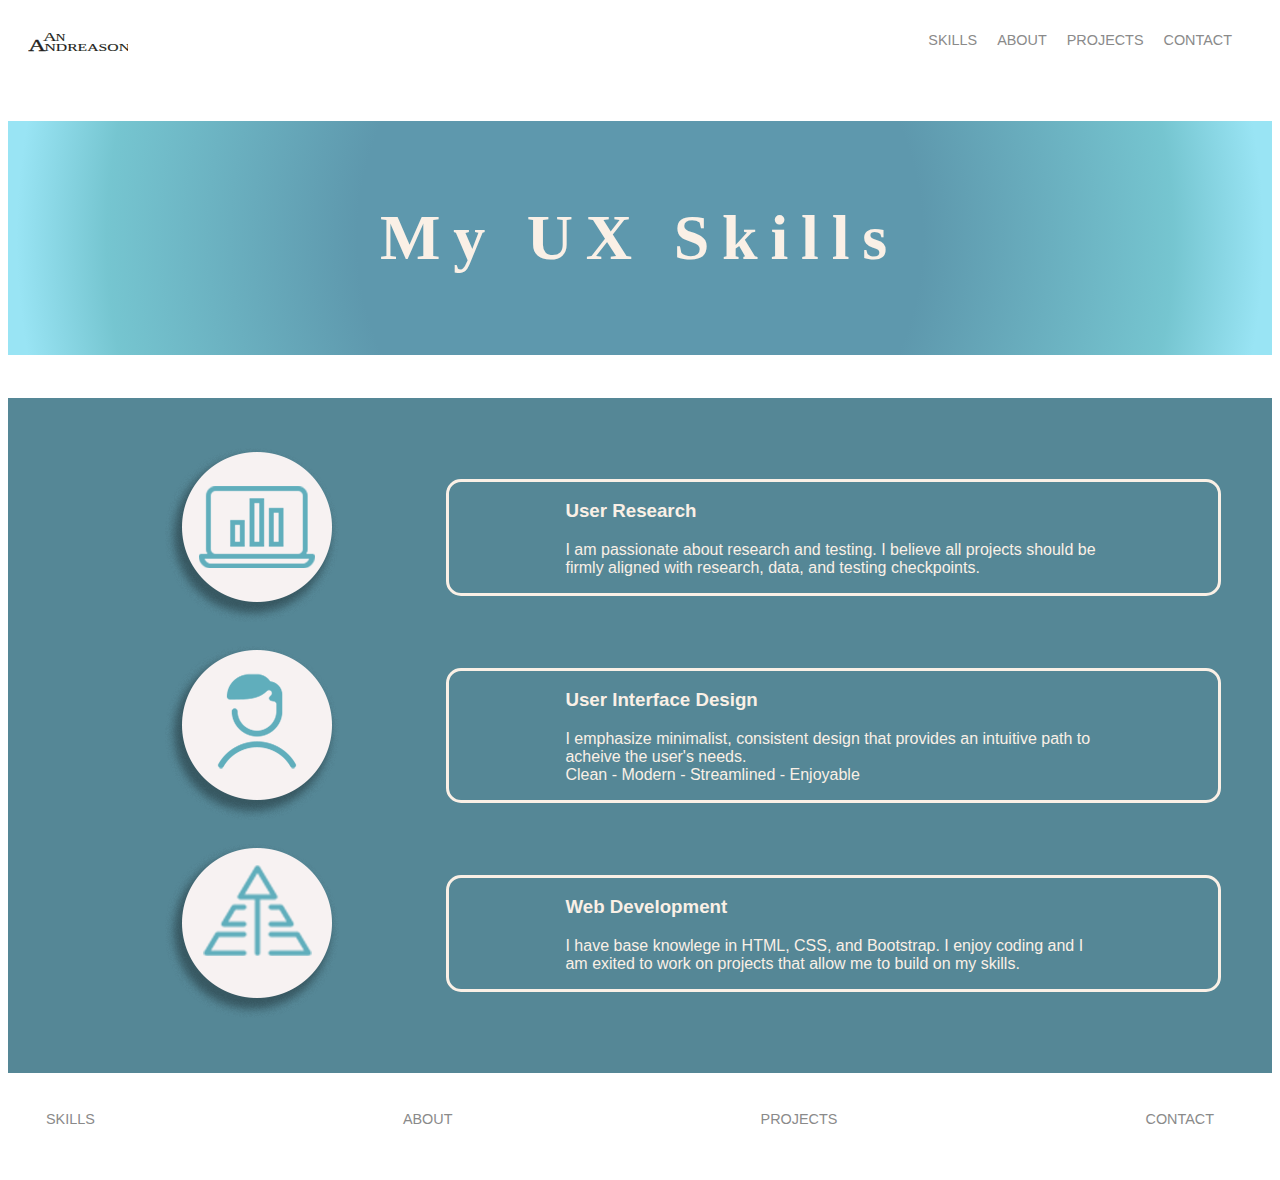
<file: skills.html>
<!DOCTYPE html>
<html lang="en">

<head>
    <meta charset='UFT-8'>
    <title>Skills Page</title>
    <link rel="stylesheet" href="css/style.css">

</head>

<body>
    <div class="nav-wrapper">
        <div class="left-side">
            <div class="brand">
                <a href="index.html">
                    <img src="images/Logo An.svg" width=100px height=60px alt="My Logo">
                </a>
            </div>
        </div>
        <div class="right-side">
            <div class="nav-link-wrapper">
                <a href="skills.html">Skills</a>
            </div>
            <div class="nav-link-wrapper">
                <a href="about.html">About</a>
            </div>
            <div class="nav-link-wrapper">
                <a href="work.html">Projects</a>
            </div>
            <div class="nav-link-wrapper">
                <a href="contact.html">Contact</a>
            </div>
        </div>
    </div>


    <!-- My Skills Section Constructed using CSS Grid  -->

    <section>
        <h1>My UX Skills</h1>
        <div class="mySkills-Grid-Container">
            <div class="skills-image">
                <img src="images/skills photos/laptop icon.png">
            </div>
            <div class="skills-content">
                <h3>User Research</h3>
                <p>I am passionate about research and testing. I believe all projects should be firmly aligned with
                    research, data, and testing checkpoints. </p>
            </div>
            <div class="skills-image">
                <img src="images/skills photos/guy icon.png">
            </div>
            <div class="skills-content">
                <h3>User Interface Design</h3>
                <p>I emphasize minimalist, consistent design that provides an intuitive path to acheive the user's needs.<br>
                Clean - Modern - Streamlined - Enjoyable</p>
            </div>
            <div class="skills-image">
                <img src="images/skills photos/arrow icon.png">
            </div>
            <div class="skills-content">
                <h3>Web Development</h3>
                <p>I have base knowlege in HTML, CSS, and Bootstrap.  I enjoy coding and I am exited to work on projects that allow me to build on my skills. </p>
            </div>
        </div>
    </section>
</div>
<div class="footer-wrapper">
    <div class="footer-link-wrapper">
        <a href="skills.html">Skills</a>
    </div>
    <div class="footer-link-wrapper">
        <a href="about.html">About</a>
    </div>
    <div class="footer-link-wrapper">
        <a href="work.html">Projects</a>
    </div>
    <div class="footer-link-wrapper">
        <a href="contact.html">Contact</a>
    </div>
</div>
</div>
</body>
</file>
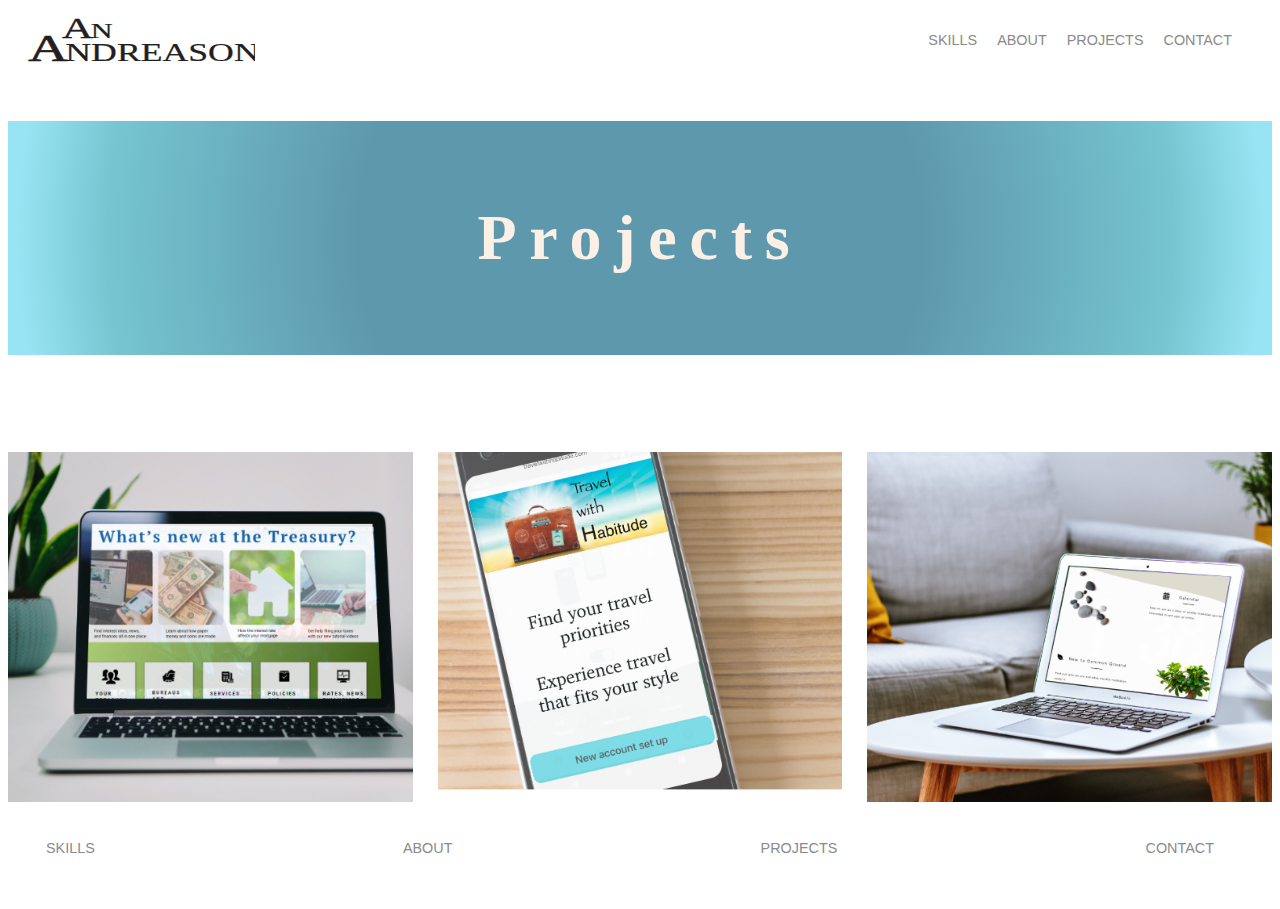
<file: work.html>
<!DOCTYPE html>
<html lang="en">

<head>
    <meta charset='UFT-8'>
    <title>Portfolio Homepage</title>
    <link rel="stylesheet" href="css/style.css">
</head>

<body>
    <div class="container">
        <div class="nav-wrapper">
            <div class="left-side">
                <div class="brand">
                    <img src="images/Logo An.svg" alt="">
                </div>
            </div>
            <div class="right-side">
                <div class="nav-link-wrapper">
                    <a href="skills.html">Skills</a>
                </div>
                <div class="nav-link-wrapper">
                    <a href="about.html">About</a>
                </div>
                <div class="nav-link-wrapper">
                    <a href="work.html">Projects</a>
                </div>
                <div class="nav-link-wrapper">
                    <a href="contact.html">Contact</a>
                </div>
            </div>
        </div>

        <div><h1>Projects</h1></div>
        <br><br></br>
        <div class="container-wrapper">
            <div class="portfolio-items-wrapper">

                <div class="portfolio-item-wrapper">
                    <div class="portfolio-img-background" style="background-image:url(images/Treasury.jpg)"></div>
                    <div class="img-text-wrapper">
                        <div class="logo-wrapper">
                            
                        </div>
                        <div class="subtitle">Department of Treasury
                            Redesign project with
                            improved visual appeal
                            and content location for
                            all users</div>
                    </div>
                </div>

                <div class="portfolio-item-wrapper">
                    <div class="portfolio-img-background" style="background-image:url(images/Travel.jpg)"></div>
                    <div class="img-text-wrapper">
                        <div class="logo-wrapper">
                            
                        </div>
                        <div class="subtitle">Travel with Habitude Mobile App allowing user to complete survey with
                            travel mates to determine compatibility</div>
                    </div>
                </div>

                <div class="portfolio-item-wrapper">
                    <div class="portfolio-img-background" style="background-image:url(images/Meditation.jpg)"></div>
                    <div class="img-text-wrapper">
                        <div class="logo-wrapper">
                            
                        </div>
                        <div class="subtitle">Common Ground Redesign project emphaisis on simple elegant flow to draw
                            users to online meditation newsletter</div>
                    </div>
                </div>
            </div>
        </div>
        <div class="footer-wrapper">
            <div class="footer-link-wrapper">
                <a href="skills.html">Skills</a>
            </div>
            <div class="footer-link-wrapper">
                <a href="about.html">About</a>
            </div>
            <div class="footer-link-wrapper">
                <a href="work.html">Projects</a>
            </div>
            <div class="footer-link-wrapper">
                <a href="contact.html">Contact</a>
            </div>
        </div>
    </div>
</body>
<script>
    const portfolioItems = document.querySelectorAll('.portfolio-item-wrapper');

    portfolioItems.forEach(portfolioItem => {
        portfolioItem.addEventListener('mouseover', () => {

            portfolioItem.childNodes[1].classList.add('img-darken');
        })

        portfolioItem.addEventListener('mouseout', () => {
            portfolioItem.childNodes[1].classList.remove('img-darken');

        })
    })
</script>

</html>
</file>
<file: css/style.css>
/* Master styles */

body {font-family: Arial, Helvetica, sans-serif}
h1 {font-family: "merriweather", serif; font-size: 400%; font-weight: 900; letter-spacing: .2em; color:linen;}

.body { 
    margin: 0px
    
}

.container { 
    display: grid;
    grid-template-columns: 1fr;
}

/* Nav styles */




.nav-wrapper{
    display: flex;
    justify-content: space-between;
    align-items: center;
    padding: 20px;
    max-height: 30px;
}

.brand {
    display: flex;
    height: 60px;
    width: 100px;
}

.right-side {
    display: flex;
}
.nav-wrapper > .right-side > div {
    margin-right: 20px;
    font-size: .9em;
    text-transform: uppercase;
}
.nav-link-wrapper {
    height: 22px;
    border-bottom: 1px solid transparent;
    transition: border-bottom 0.5s;
}

.nav-link-wrapper a {
    color: #8a8a8a;
    text-decoration: none;
    transition: color 0.5s;
}
.nav-link-wrapper:hover {
    border-bottom: 1px solid black;
}


.nav-link-wrapper a:hover {
    color: black;
}

.hero-wrapper {
height: 600px;
width: auto;
}

.hero-img-background {
height: 600px;
width: 100%;
background-size: cover;
background-position: center;
background-repeat: no-repeat;
}

   

button {
    float: right;
    
    padding: 15px;
    margin-right: 40px;
    margin-top: 450px;
    background-color: #6a6a6d;
    color: white;
    font-size: 15px;
    border-radius: 4px;
  }

button:hover {background-color: rgb(27, 27, 27);}

/* Portfolio styles */
.portfolio-items-wrapper {
    display: grid; 
    grid-template-columns: 1fr 1fr 1fr;
    gap: 25px;
}
.portfolio-item-wrapper {
    position: relative;
}
.portfolio-img-background {
    height: 350px;
    width: 100%;
    background-size: cover; 
    background-position: center;
    background-repeat: no-repeat;
}
.img-text-wrapper {
    position: absolute;
    top: 0;
    display: flex;
    flex-direction: column;
    justify-content: center;
    align-items: center;
    height: 100%;
    text-align: center;
    padding-left: 100px;
    padding-right: 100px;
}

.logo-wrapper img {
    width: 50%;
    margin-bottom: 20px;
}

.img-text-wrapper .subtitle {
    transition: 1s;
    font-weight: 600;
    color: transparent;
}

.img-text-wrapper:hover .subtitle {
    font-weight: 600;
    color: rgb(145, 219, 216);
}

.img-darken {
    transition: 1s;
    filter: brightness(10%);
}

/*media query for identify work section  .scale {width:75%; height:auto;*/
@media only screen and (max-width: 600px) {
    .portfolio-items-wrapper {
      grid-template-rows: repeat(3, auto);}
    .portfolio-item-wrapper {
      grid-column: span 3;}
    }

/* Footer styles */
.footer-wrapper{
    display: flex;
    justify-content: space-between;
    padding: 38px;
    max-height: 40px;
}


.footer-wrapper {
    margin-right: 20px;
    font-size: .9em;
    text-transform: uppercase;
}
.footer-link-wrapper {
    height: 22px;
    border-bottom: 1px solid transparent;
    transition: border-bottom 0.5s;
}

.footer-link-wrapper a {
    color: #8a8a8a;
    text-decoration: none;
    transition: color 0.5s;
}
.footer-link-wrapper:hover {
    border-bottom: 1px solid black;}

.footer-link-wrapper a:hover {
    color: black;
}
/* Skills page styles */

h1 {
    text-align: center;
    padding-top: 80px;
    padding-bottom: 80px;
    background: rgb(94,152,173);
    background: radial-gradient(circle, rgba(94,152,173,1) 44%, rgba(117,197,208,0.9948354341736695) 83%, rgba(153,228,244,1) 97%);
}

.mySkills-Grid-Container {
    display:grid;
    row-gap: 20px;
    grid-template-columns: 1fr 1fr 1fr;
    grid-template-rows: auto;
    align-items: center;  
    align-content: center;
    justify-content: center;
    justify-items: center;
}



.mySkills-Grid-Container {
   padding-top: 4%;
   padding-bottom: 4%;
    padding-left: 4%;
    padding-right: 4%;
    background-color:#558796;
    
}
.skills-content {
    grid-column-start: 2;
    grid-column-end: 4;
    color:linen;
    height: auto;
    padding-right: 15%;
    padding-left: 15%;
    border-style:solid;
    border-color:linen;
    border-radius: 15px;
    
    text-align: left;
}

/*media query for identify work section  .scale {width:75%; height:auto;*/
    @media only screen and (max-width: 600px) {
        .mySkills-Grid-Container {
        grid-template-rows: repeat(6, auto);}
        .skills-content {
          grid-column: span 3;}
        .skills-image {
        grid-column: span 3;}
        }
</file>
